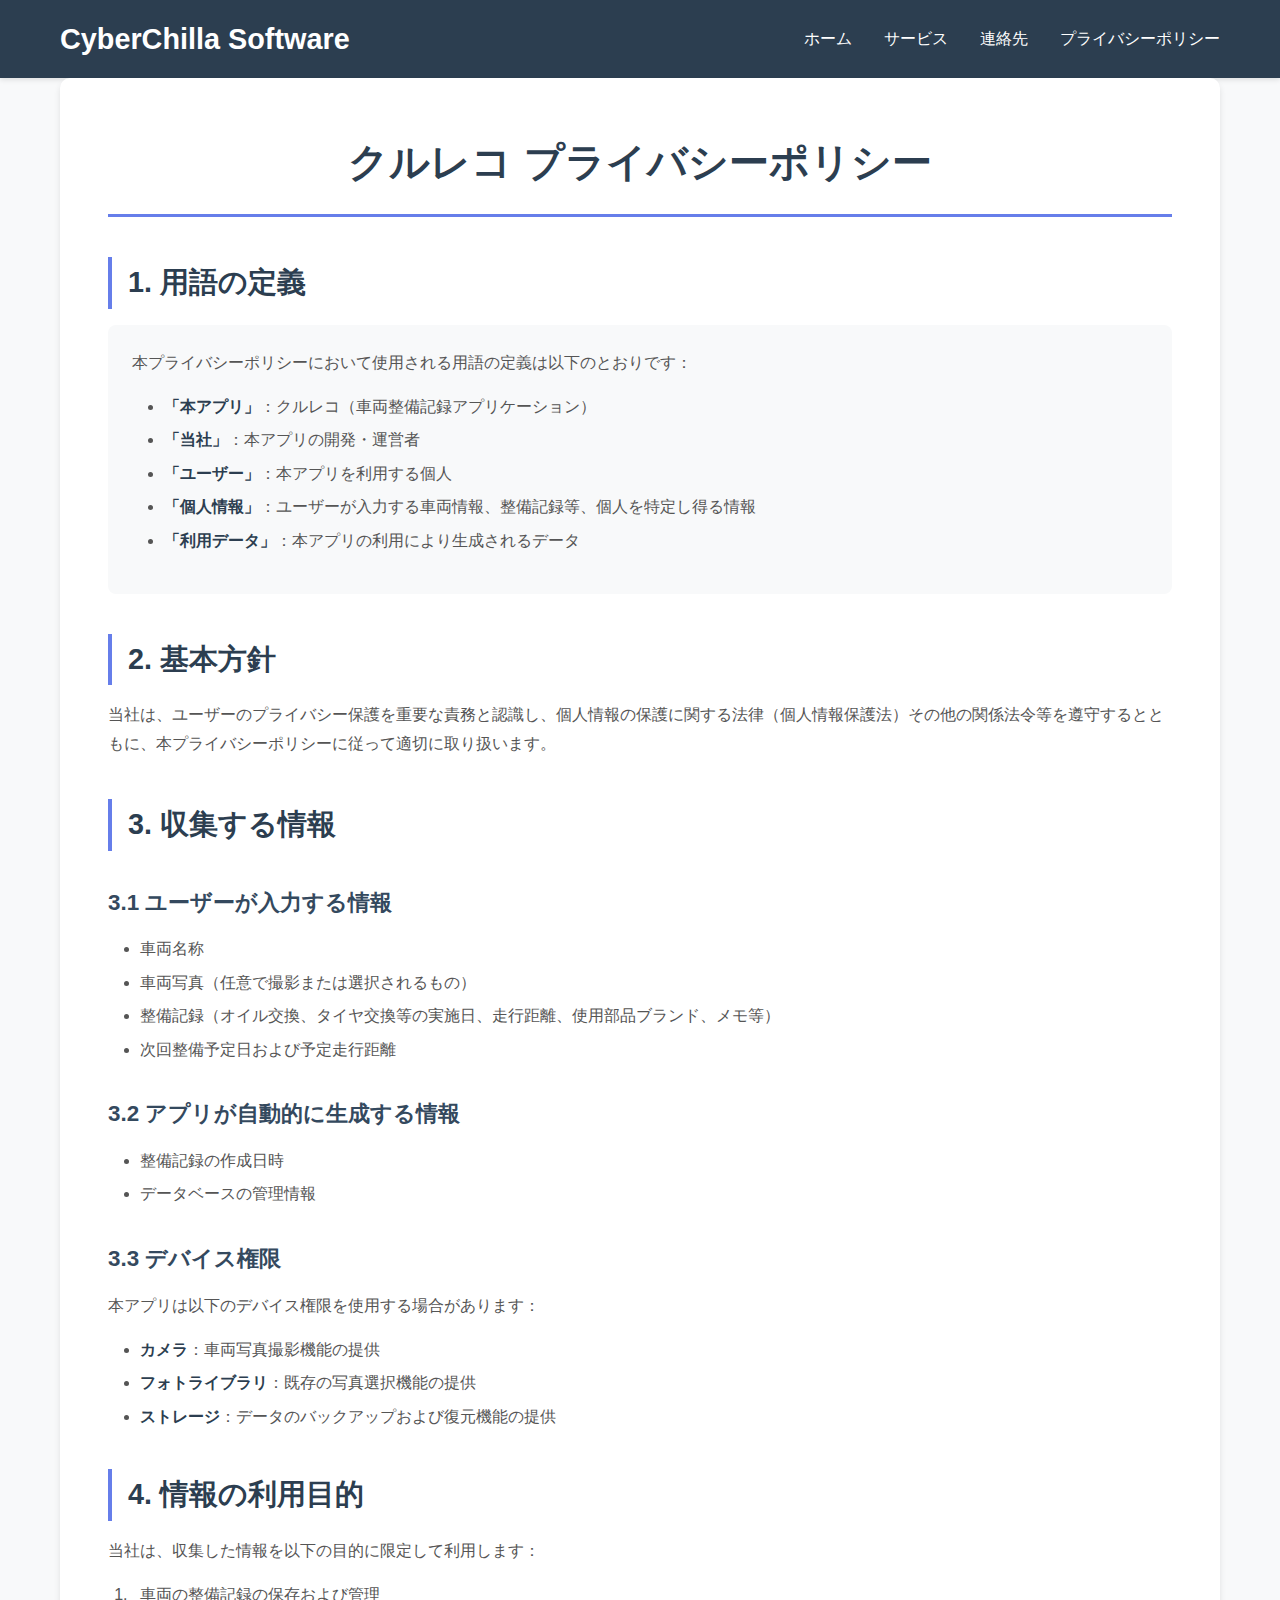
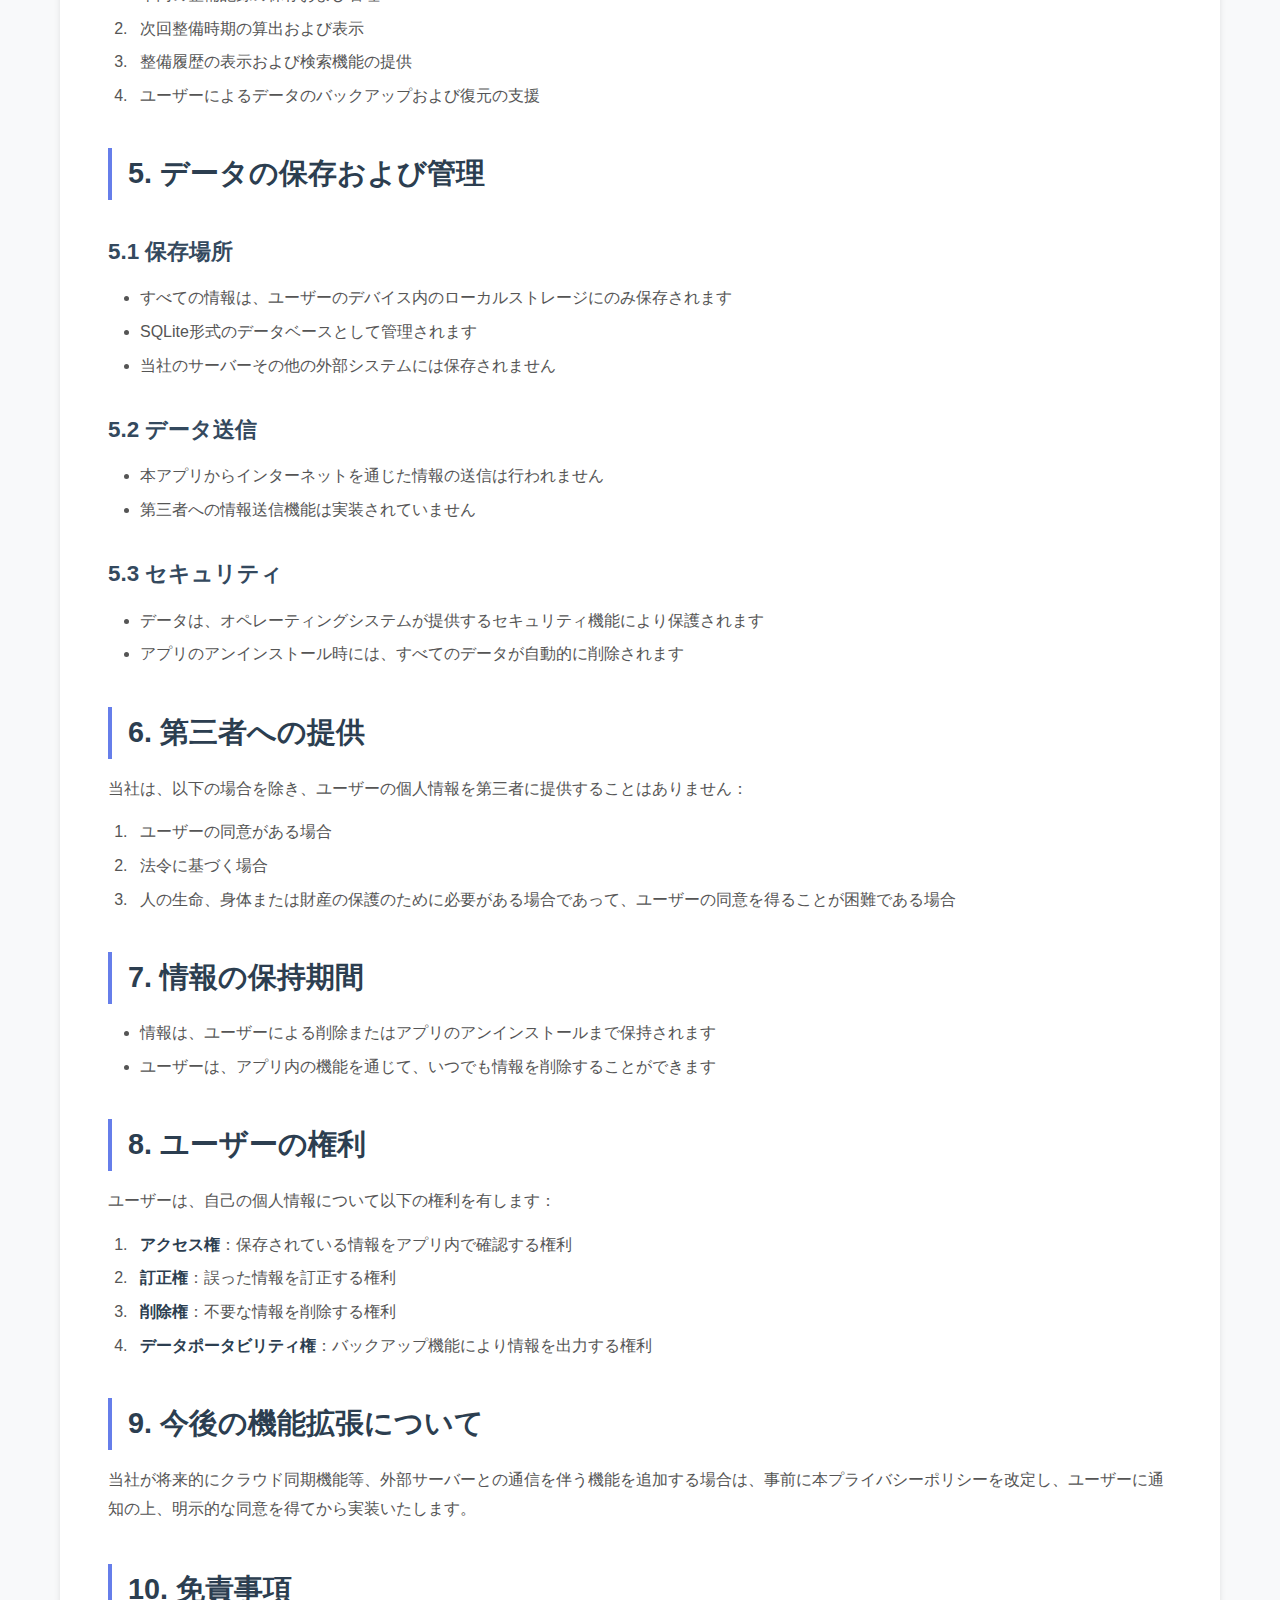
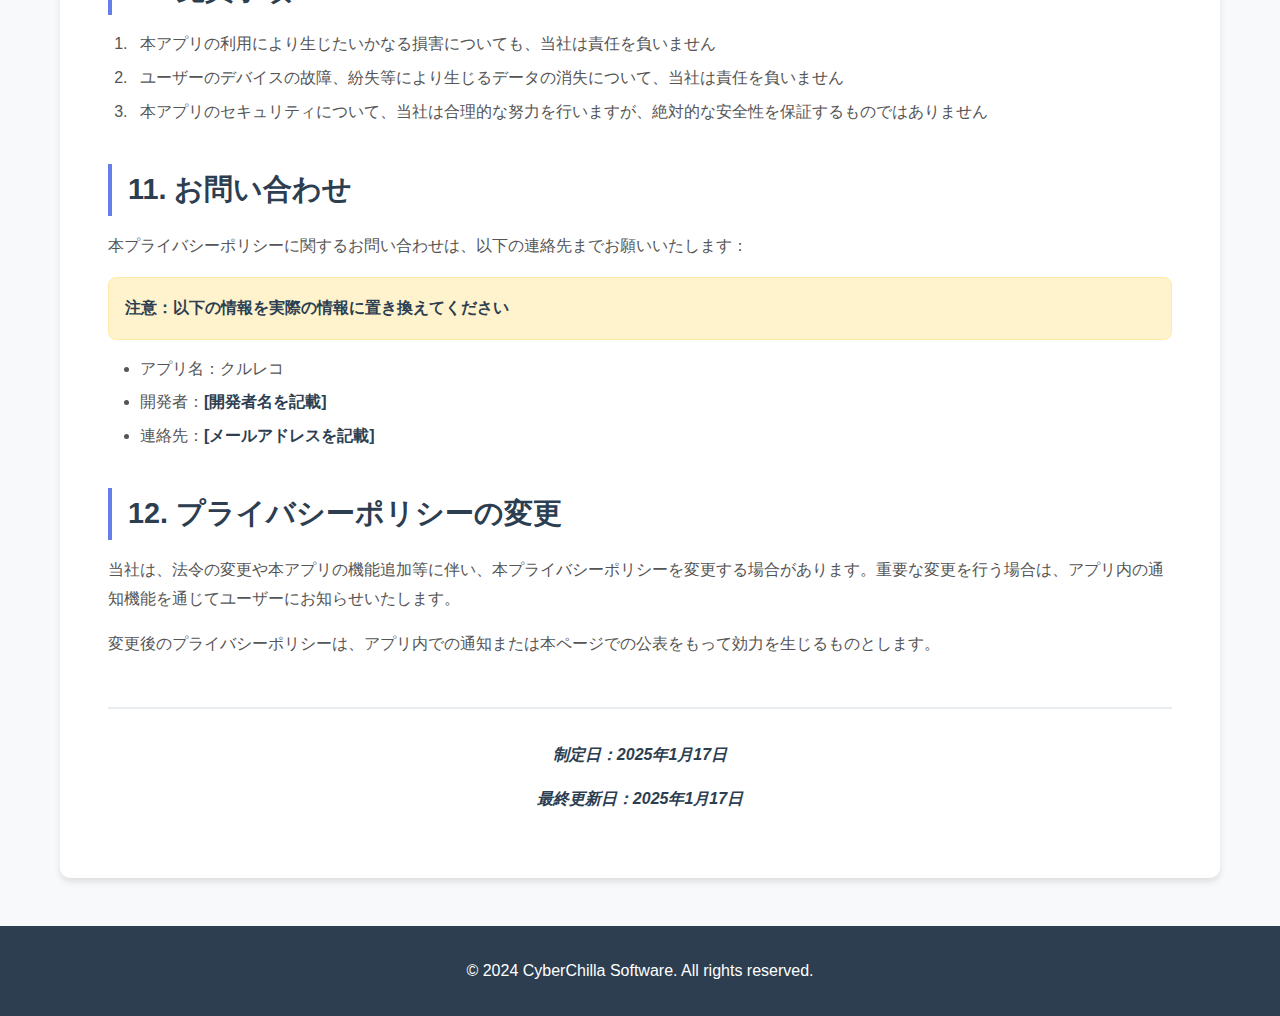
<file: kurureko/privacy-policy.html>
<!DOCTYPE html>
<html lang="ja">
<head>
	<meta charset="UTF-8">
	<meta name="viewport" content="width=device-width, initial-scale=1.0">
	<title>クルレコ プライバシーポリシー - CyberChilla Software</title>
	<link rel="stylesheet" href="../styles.css">
	<style>
		.privacy-policy {
			background: white;
			padding: 3rem;
			margin-bottom: 2rem;
			border-radius: 10px;
			box-shadow: 0 4px 6px rgba(0, 0, 0, 0.1);
			line-height: 1.8;
		}

		.privacy-policy h1 {
			color: #2c3e50;
			font-size: 2.5rem;
			margin-bottom: 2rem;
			text-align: center;
			border-bottom: 3px solid #667eea;
			padding-bottom: 1rem;
		}

		.privacy-policy h2 {
			color: #2c3e50;
			font-size: 1.8rem;
			margin-top: 2.5rem;
			margin-bottom: 1rem;
			border-left: 4px solid #667eea;
			padding-left: 1rem;
		}

		.privacy-policy h3 {
			color: #34495e;
			font-size: 1.4rem;
			margin-top: 2rem;
			margin-bottom: 0.8rem;
		}

		.privacy-policy p {
			margin-bottom: 1rem;
			color: #555;
		}

		.privacy-policy ul,
		.privacy-policy ol {
			margin-bottom: 1rem;
			padding-left: 2rem;
			color: #555;
		}

		.privacy-policy li {
			margin-bottom: 0.5rem;
			line-height: 1.6;
		}

		.privacy-policy ol {
			padding-left: 1.5rem;
		}

		.privacy-policy ol>li {
			position: relative;
			padding-left: 0.5rem;
		}

		.privacy-policy strong {
			color: #2c3e50;
			font-weight: 600;
		}

		.privacy-policy .date-section {
			margin-top: 3rem;
			padding-top: 2rem;
			border-top: 2px solid #e9ecef;
			text-align: center;
			color: #666;
			font-style: italic;
		}

		.privacy-policy .definition-list {
			background: #f8f9fa;
			padding: 1.5rem;
			border-radius: 8px;
			margin: 1rem 0;
		}

		.privacy-policy .highlight-box {
			background: linear-gradient(135deg, #667eea 0%, #764ba2 100%);
			color: white;
			padding: 1.5rem;
			border-radius: 8px;
			margin: 1.5rem 0;
		}

		.privacy-policy .contact-placeholder {
			background: #fff3cd;
			border: 1px solid #ffeaa7;
			padding: 1rem;
			border-radius: 8px;
			margin: 1rem 0;
			color: #856404;
		}
	</style>
</head>
<body>
	<header>
		<div class="container">
			<div class="header-content">
				<div class="logo">
					<h1>CyberChilla Software</h1>
				</div>
				<nav>
					<ul>
						<li><a href="../index.html">ホーム</a></li>
						<li><a href="../index.html#services">サービス</a></li>
						<li><a href="../index.html#contact">連絡先</a></li>
						<li><a href="privacy-policy.html">プライバシーポリシー</a></li>
					</ul>
				</nav>
			</div>
		</div>
	</header>

	<main class="container">
		<section class="privacy-policy">
			<h1>クルレコ プライバシーポリシー</h1>

			<h2>1. 用語の定義</h2>
			<div class="definition-list">
				<p>本プライバシーポリシーにおいて使用される用語の定義は以下のとおりです：</p>
				<ul>
					<li><strong>「本アプリ」</strong>：クルレコ（車両整備記録アプリケーション）</li>
					<li><strong>「当社」</strong>：本アプリの開発・運営者</li>
					<li><strong>「ユーザー」</strong>：本アプリを利用する個人</li>
					<li><strong>「個人情報」</strong>：ユーザーが入力する車両情報、整備記録等、個人を特定し得る情報</li>
					<li><strong>「利用データ」</strong>：本アプリの利用により生成されるデータ</li>
				</ul>
			</div>

			<h2>2. 基本方針</h2>
			<p>当社は、ユーザーのプライバシー保護を重要な責務と認識し、個人情報の保護に関する法律（個人情報保護法）その他の関係法令等を遵守するとともに、本プライバシーポリシーに従って適切に取り扱います。</p>

			<h2>3. 収集する情報</h2>

			<h3>3.1 ユーザーが入力する情報</h3>
			<ul>
				<li>車両名称</li>
				<li>車両写真（任意で撮影または選択されるもの）</li>
				<li>整備記録（オイル交換、タイヤ交換等の実施日、走行距離、使用部品ブランド、メモ等）</li>
				<li>次回整備予定日および予定走行距離</li>
			</ul>

			<h3>3.2 アプリが自動的に生成する情報</h3>
			<ul>
				<li>整備記録の作成日時</li>
				<li>データベースの管理情報</li>
			</ul>

			<h3>3.3 デバイス権限</h3>
			<p>本アプリは以下のデバイス権限を使用する場合があります：</p>
			<ul>
				<li><strong>カメラ</strong>：車両写真撮影機能の提供</li>
				<li><strong>フォトライブラリ</strong>：既存の写真選択機能の提供</li>
				<li><strong>ストレージ</strong>：データのバックアップおよび復元機能の提供</li>
			</ul>

			<h2>4. 情報の利用目的</h2>
			<p>当社は、収集した情報を以下の目的に限定して利用します：</p>
			<ol>
				<li>車両の整備記録の保存および管理</li>
				<li>次回整備時期の算出および表示</li>
				<li>整備履歴の表示および検索機能の提供</li>
				<li>ユーザーによるデータのバックアップおよび復元の支援</li>
			</ol>

			<h2>5. データの保存および管理</h2>

			<h3>5.1 保存場所</h3>
			<ul>
				<li>すべての情報は、ユーザーのデバイス内のローカルストレージにのみ保存されます</li>
				<li>SQLite形式のデータベースとして管理されます</li>
				<li>当社のサーバーその他の外部システムには保存されません</li>
			</ul>

			<h3>5.2 データ送信</h3>
			<ul>
				<li>本アプリからインターネットを通じた情報の送信は行われません</li>
				<li>第三者への情報送信機能は実装されていません</li>
			</ul>

			<h3>5.3 セキュリティ</h3>
			<ul>
				<li>データは、オペレーティングシステムが提供するセキュリティ機能により保護されます</li>
				<li>アプリのアンインストール時には、すべてのデータが自動的に削除されます</li>
			</ul>

			<h2>6. 第三者への提供</h2>
			<p>当社は、以下の場合を除き、ユーザーの個人情報を第三者に提供することはありません：</p>
			<ol>
				<li>ユーザーの同意がある場合</li>
				<li>法令に基づく場合</li>
				<li>人の生命、身体または財産の保護のために必要がある場合であって、ユーザーの同意を得ることが困難である場合</li>
			</ol>

			<h2>7. 情報の保持期間</h2>
			<ul>
				<li>情報は、ユーザーによる削除またはアプリのアンインストールまで保持されます</li>
				<li>ユーザーは、アプリ内の機能を通じて、いつでも情報を削除することができます</li>
			</ul>

			<h2>8. ユーザーの権利</h2>
			<p>ユーザーは、自己の個人情報について以下の権利を有します：</p>
			<ol>
				<li><strong>アクセス権</strong>：保存されている情報をアプリ内で確認する権利</li>
				<li><strong>訂正権</strong>：誤った情報を訂正する権利</li>
				<li><strong>削除権</strong>：不要な情報を削除する権利</li>
				<li><strong>データポータビリティ権</strong>：バックアップ機能により情報を出力する権利</li>
			</ol>

			<h2>9. 今後の機能拡張について</h2>
			<p>当社が将来的にクラウド同期機能等、外部サーバーとの通信を伴う機能を追加する場合は、事前に本プライバシーポリシーを改定し、ユーザーに通知の上、明示的な同意を得てから実装いたします。</p>

			<h2>10. 免責事項</h2>
			<ol>
				<li>本アプリの利用により生じたいかなる損害についても、当社は責任を負いません</li>
				<li>ユーザーのデバイスの故障、紛失等により生じるデータの消失について、当社は責任を負いません</li>
				<li>本アプリのセキュリティについて、当社は合理的な努力を行いますが、絶対的な安全性を保証するものではありません</li>
			</ol>

			<h2>11. お問い合わせ</h2>
			<p>本プライバシーポリシーに関するお問い合わせは、以下の連絡先までお願いいたします：</p>
			<div class="contact-placeholder">
				<strong>注意：以下の情報を実際の情報に置き換えてください</strong>
			</div>
			<ul>
				<li>アプリ名：クルレコ</li>
				<li>開発者：<strong>[開発者名を記載]</strong></li>
				<li>連絡先：<strong>[メールアドレスを記載]</strong></li>
			</ul>

			<h2>12. プライバシーポリシーの変更</h2>
			<p>当社は、法令の変更や本アプリの機能追加等に伴い、本プライバシーポリシーを変更する場合があります。重要な変更を行う場合は、アプリ内の通知機能を通じてユーザーにお知らせいたします。</p>
			<p>変更後のプライバシーポリシーは、アプリ内での通知または本ページでの公表をもって効力を生じるものとします。</p>

			<div class="date-section">
				<p><strong>制定日：2025年1月17日</strong></p>
				<p><strong>最終更新日：2025年1月17日</strong></p>
			</div>
		</section>
	</main>

	<footer>
		<div class="container">
			<p>&copy; 2024 CyberChilla Software. All rights reserved.</p>
		</div>
	</footer>
</body>
</html>
</file>
<file: styles.css>
* {
  margin: 0;
  padding: 0;
  box-sizing: border-box;
}

body {
  font-family: 'Helvetica Neue', Arial, 'Hiragino Kaku Gothic ProN', 'Hiragino Sans', Meiryo, sans-serif;
  line-height: 1.6;
  color: #333;
  background-color: #f8f9fa;
}

.container {
  max-width: 1200px;
  margin: 0 auto;
  padding: 0 20px;
}

header {
  background-color: #2c3e50;
  color: white;
  padding: 1rem 0;
  box-shadow: 0 2px 5px rgba(0,0,0,0.1);
}

.header-content {
  display: flex;
  justify-content: space-between;
  align-items: center;
}

.logo h1 {
  font-size: 1.8rem;
  font-weight: bold;
}

nav ul {
  display: flex;
  list-style: none;
  gap: 2rem;
}

nav a {
  color: white;
  text-decoration: none;
  transition: color 0.3s;
}

nav a:hover {
  color: #3498db;
}

main {
  padding: 2rem 0;
}

.hero {
  background: linear-gradient(135deg, #667eea 0%, #764ba2 100%);
  color: white;
  text-align: center;
  padding: 4rem 0;
  margin-bottom: 3rem;
  border-radius: 10px;
}

.hero h2 {
  font-size: 2.5rem;
  margin-bottom: 1rem;
}

.hero p {
  font-size: 1.2rem;
  margin-bottom: 2rem;
}

.services {
  display: grid;
  grid-template-columns: repeat(auto-fit, minmax(300px, 1fr));
  gap: 2rem;
  margin-bottom: 3rem;
}

.service-card {
  background: white;
  padding: 2rem;
  border-radius: 10px;
  box-shadow: 0 4px 6px rgba(0,0,0,0.1);
  transition: transform 0.3s;
}

.service-card:hover {
  transform: translateY(-5px);
}

.service-card h3 {
  color: #2c3e50;
  margin-bottom: 1rem;
  font-size: 1.3rem;
}

.about-section, .contact-section {
  background: white;
  padding: 3rem;
  margin-bottom: 2rem;
  border-radius: 10px;
  box-shadow: 0 4px 6px rgba(0,0,0,0.1);
}

.section-title {
  color: #2c3e50;
  font-size: 2rem;
  margin-bottom: 1.5rem;
  text-align: center;
}

.contact-info {
  display: grid;
  grid-template-columns: repeat(auto-fit, minmax(250px, 1fr));
  gap: 2rem;
  margin-top: 2rem;
}

.contact-item {
  text-align: center;
  padding: 1.5rem;
  background: #f8f9fa;
  border-radius: 8px;
}

.contact-item h4 {
  color: #2c3e50;
  margin-bottom: 0.5rem;
}

footer {
  background-color: #2c3e50;
  color: white;
  text-align: center;
  padding: 2rem 0;
  margin-top: 3rem;
}

@media (max-width: 768px) {
  .header-content {
    flex-direction: column;
    gap: 1rem;
  }

  nav ul {
    gap: 1rem;
  }

  .hero h2 {
    font-size: 2rem;
  }

  .hero p {
    font-size: 1rem;
  }
}
</file>
